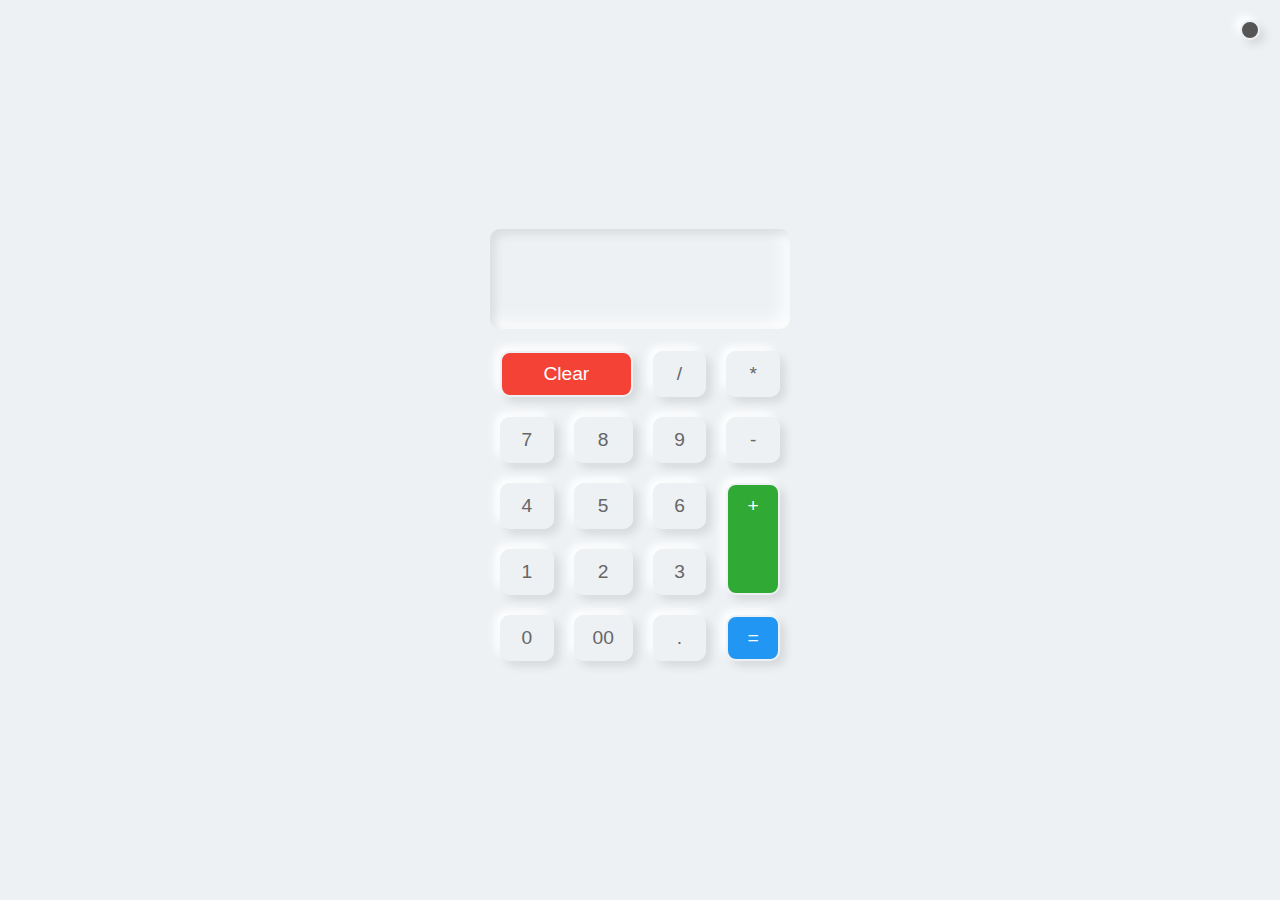
<file: Calculator/index.html>
<!DOCTYPE html>
<html lang="en">
<head>
    <meta charset="UTF-8">
    <meta name="viewport" content="width=device-width, initial-scale=1.0">
    <title>Calculator</title>
    <link rel="stylesheet" href="style.css">
</head>
<body>
    <div class="toggleBtn">

    </div>
    <div class="calculator">
        <div class="buttons">
            <h2 id="value"></h2>
            <span id="clear">Clear</span>
            <span>/</span>
            <span>*</span>
            <span>7</span>
            <span>8</span>
            <span>9</span>
            <span>-</span>
            <span>4</span>
            <span>5</span>
            <span>6</span>
            <span id="plus">+</span>
            <span>1</span>
            <span>2</span>
            <span>3</span>
            <span>0</span>
            <span>00</span>
            <span>.</span>
            <span id="equal">=</span>

        </div>
    </div>

    <script src="script.js"></script>
</body>
</html>
</file>
<file: Calculator/style.css>
*{
    margin: 0;
    padding: 0;
    box-sizing: border-box;
    font-family: sans-serif;
}

body{
    display: flex;
    justify-content: center;
    align-items: center;
    min-height: 100vh;
    background: #edf1f4;
}

.calculator{
    position: relative;
    width: 340px;
    padding: 20px;
    border-radius: 20px;
    box-shadow: 15px 15px 20px rgb(0, 0,0,0.1),-15px , -15px 20px #fff;

}

.calculator .buttons{
    position: relative;
    display: grid;

}

.calculator .buttons #value{
    position: relative;
    grid-column: span 4;
    user-select: none;
    overflow: none;
    width: 100%;
    text-align: end;
    color: #5166d6;
    height: 100px;
    line-height: 100px;
    box-shadow: inset 5px 5px 10px rgba(0,0,0,0.1),
    inset -5px -5px 20px #fff;
    border-radius: 10px;
    margin-bottom: 12px;
    padding: 0 20px;
    font-size: 2em;
    font-weight: 500;
}

.calculator .buttons span{
    position: relative;
    padding: 10px;
    box-shadow: 5px 5px 10px rgba(0, 0, 0, 0.1),-5px -5px 20px #fff;
    margin: 10px;
    border-radius: 10px;
    cursor: pointer;
    user-select: none;
    min-width: 40px;
    display: flex;
    justify-content: center;
    font-size: 1.2em;
    color: #666;
    border: 2px solid #edf1f4;
    box-shadow: 5px 5px 10px rgba(0, 0, 0, 0.1),-5px -5px 10px #fff;

}

.calculator .buttons span:active{
    box-shadow: inset 5px 5px 10px rgba(0, 0, 0, 0.1),
    inset -15px -15px 10px #fff;
    color: #f44336;

}

.calculator .buttons span#clear{
    grid-column: span 2;
    background-color: #f44336;
    color: #fff;
    border: 2px solid #edf1f4;
}

.calculator .buttons span#plus{
    grid-row: span 2;
    background-color: #31a935;
    color: #fff;
    border: 2px solid #edf1f4;
}

.calculator .buttons span#equal{
    grid-row: span 2;
    background-color: #2196f3;
    color: #fff;
    border: 2px solid #edf1f4;
}

.calculator .buttons span#clear:active,
.calculator .buttons span#plus:active,
.calculator .buttons span#equal:active{
    box-shadow: 5px 5px 10px rgba(0, 0, 0, 0.1), -5px -5px 10px #fff,
    inset 5px 5px 10px rgb(0, 0,0,0.1);

}

.toggleBtn{
    position: fixed;
    top: 20px;
    right: 20px;
    width: 20px;
    height: 20px;
    border-radius:50%;
    background: #555;
    cursor: pointer;
    border: 2px solid #edf1f4;
    box-shadow: 5px 5px 10px rgba(0, 0, 0, 0.1), -5px -5px 10px #fff;

}

.dark{
    background: #282c2f;

}

.dark .calculator{
    background: #33393e;
    box-shadow: 15px 15px 20px rgba(0, 0, 0, 0.25),
    -15px -15px 20px rgba(255, 255, 255, 0.1);
}
.dark .calculator .buttons #value{
    background: #33393e;
    color: #eee;
    box-shadow: inset 15px 15px 20px rgba(0, 0, 0, 0.5),
    inset -15px -15px 20px rgba(255, 255, 255, 0.1);
}

.dark .calculator .buttons span{
    color: #eee;
    border: 2px solid #333;
    box-shadow: 5px 5px 10px rgba(0, 0, 0, 0.25),
    -5px -5px 10px rgba(255, 255, 255, 0.1);
}

.dark .calculator .buttons span:active{
    box-shadow: inset 5px 5px 10px rgba(0, 0, 0, 0.25),
    inset -5px -5px 10px rgba(255, 255, 255, 0.1);

}

.dark .calculator .buttons span#clear,
.dark .calculator .buttons span#plus,
.dark .calculator .buttons span#equal{
    border:2px solid #222;

}

.dark .calculator .buttons span#clear:active,
.dark .calculator .buttons span#plus:active,
.dark .calculator .buttons span#equal:active{
    box-shadow: inset 5px 5px 10px rgba(0, 0, 0, 0.1);
}

.dark .toggleBtn{
    background: #edf1f4;
    border: 2px solid #333;
    box-shadow:5px 5px 10px rgba(0, 0, 0, 0.25),
    -5px -5px 10px rgba(255, 255, 255, 0.25);
}
</file>
